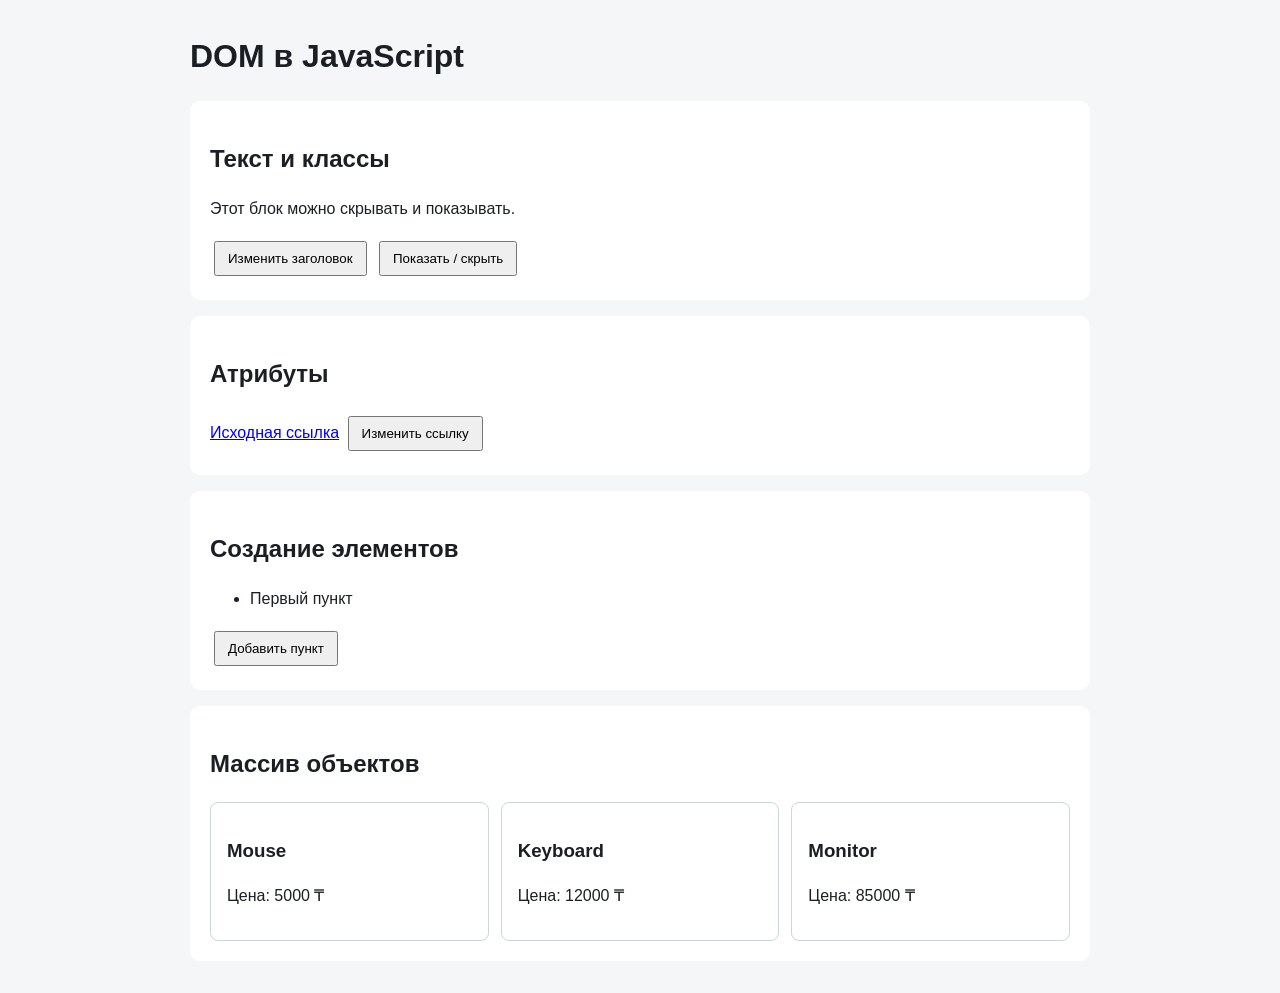
<file: materials/index.html>
<!doctype html>
<html lang="ru">
<head>
  <meta charset="UTF-8">
  <meta name="viewport" content="width=device-width, initial-scale=1.0">
  <title>DOM — примеры</title>
  <link rel="stylesheet" href="styles.css">
  <script src="index.js" defer></script>
</head>
<body>
  <main class="container">
    <h1 id="main-title">DOM в JavaScript</h1>

    <section class="demo">
      <h2>Текст и классы</h2>
      <p id="info-block">Этот блок можно скрывать и показывать.</p>
      <button id="change-title-button">Изменить заголовок</button>
      <button id="toggle-info-button">Показать / скрыть</button>
    </section>

    <section class="demo">
      <h2>Атрибуты</h2>
      <a id="main-link" href="#">Исходная ссылка</a>
      <button id="change-link-button">Изменить ссылку</button>
    </section>

    <section class="demo">
      <h2>Создание элементов</h2>
      <ul id="demo-list">
        <li>Первый пункт</li>
      </ul>
      <button id="add-item-button">Добавить пункт</button>
    </section>

    <section class="demo">
      <h2>Массив объектов</h2>
      <div id="products" class="products"></div>
    </section>
  </main>
</body>
</html>
</file>
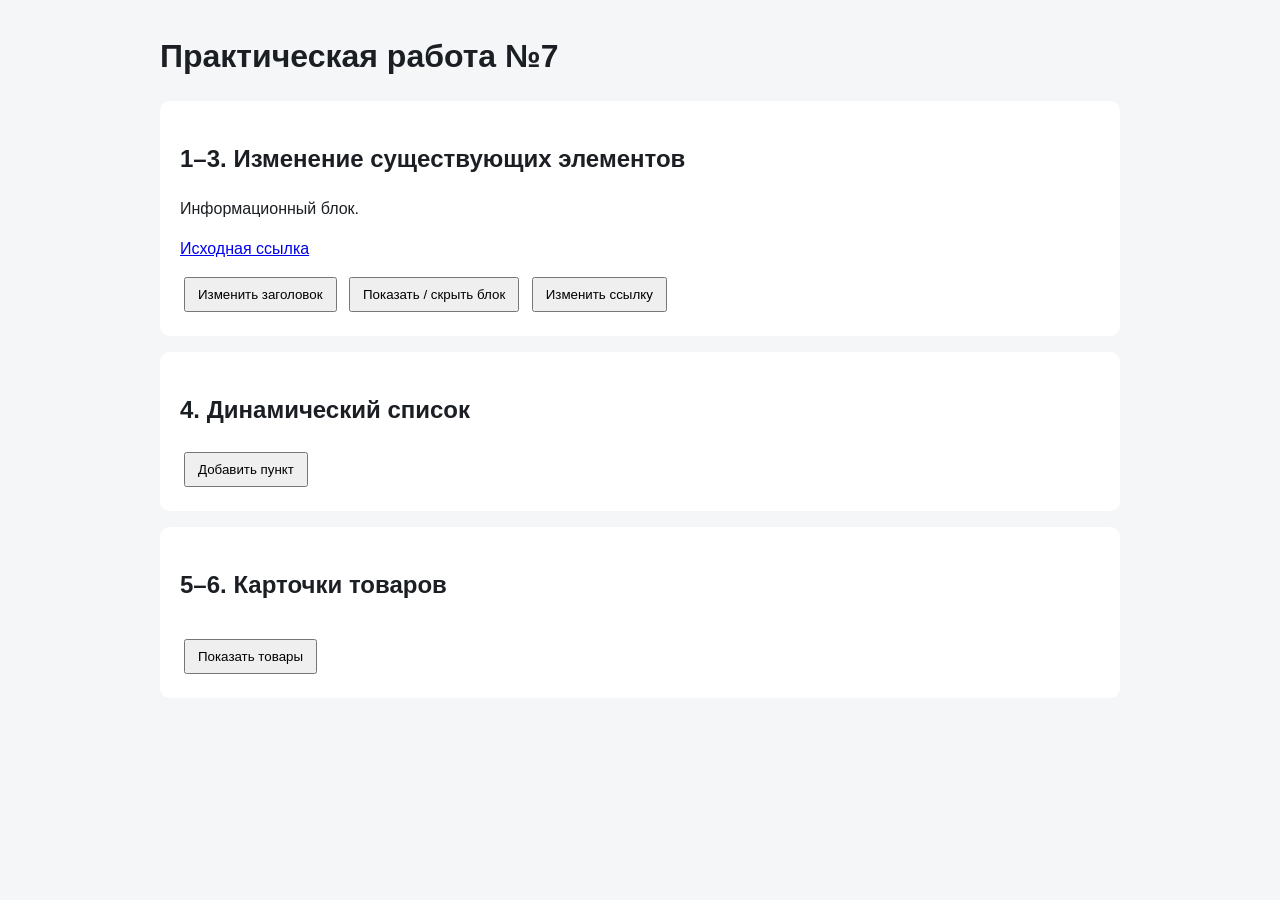
<file: practice.html>
<!doctype html>
<html lang="ru">
<head>
  <meta charset="UTF-8">
  <meta name="viewport" content="width=device-width, initial-scale=1.0">
  <title>Практическая работа №7</title>
  <link rel="stylesheet" href="styles.css">
  <script src="student-template.js" defer></script>
  <script src="browser-practice-template.js" defer></script>
</head>
<body>
  <main class="container">
    <h1 id="main-title">Практическая работа №7</h1>

    <section class="panel">
      <h2>1–3. Изменение существующих элементов</h2>
      <p id="info-block">Информационный блок.</p>
      <a id="main-link" href="#">Исходная ссылка</a>
      <div class="actions">
        <button id="demo-title-btn">Изменить заголовок</button>
        <button id="demo-toggle-btn">Показать / скрыть блок</button>
        <button id="demo-link-btn">Изменить ссылку</button>
      </div>
    </section>

    <section class="panel">
      <h2>4. Динамический список</h2>
      <ul id="task-list"></ul>
      <button id="demo-add-btn">Добавить пункт</button>
    </section>

    <section class="panel">
      <h2>5–6. Карточки товаров</h2>
      <div id="products" class="products"></div>
      <button id="demo-products-btn">Показать товары</button>
    </section>
  </main>
</body>
</html>
</file>
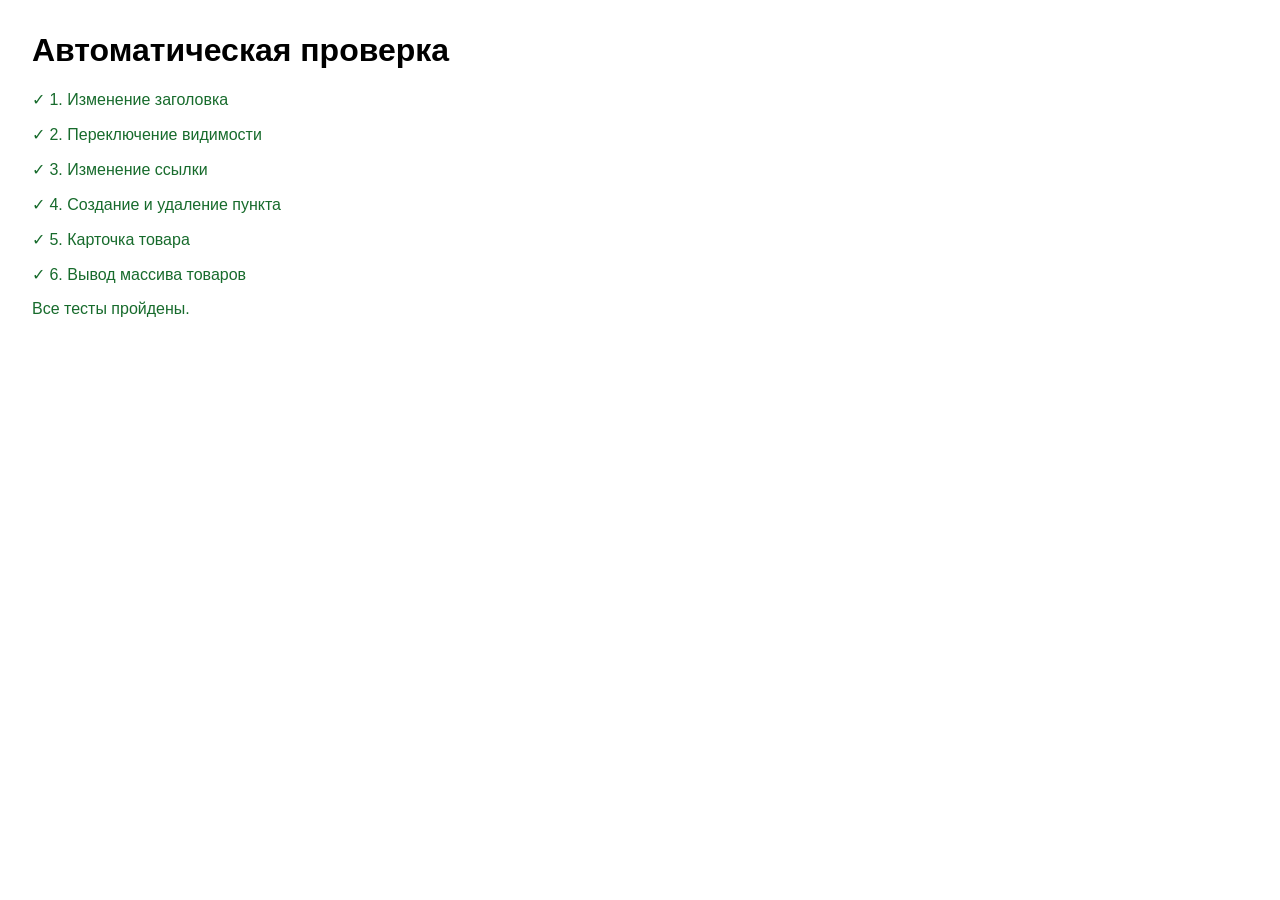
<file: test-runner.html>
<!doctype html>
<html lang="ru">
<head>
  <meta charset="UTF-8">
  <meta name="viewport" content="width=device-width, initial-scale=1.0">
  <title>Проверка практической работы №7</title>
  <style>
    body { font-family: Arial, sans-serif; margin: 32px; }
    .fixture { position: absolute; left: -10000px; width: 1px; height: 1px; overflow: hidden; }
    .ok { color: #176b2c; }
    .fail { color: #a11; }
  </style>
  <script src="student-template.js" defer></script>
  <script src="tests.js" defer></script>
</head>
<body>
  <h1>Автоматическая проверка</h1>
  <div id="test-results"></div>
  <div id="fixture" class="fixture"></div>
</body>
</html>
</file>
<file: materials/styles.css>
* {
    box-sizing: border-box;
}

body {
    margin: 0;
    font-family: Arial, sans-serif;
    line-height: 1.5;
    background: #f4f6f8;
    color: #1b1f24;
}

.container {
    width: min(900px, calc(100% - 32px));
    margin: 32px auto;
}

.demo {
    background: white;
    padding: 20px;
    margin: 16px 0;
    border-radius: 10px;
}

button {
    margin: 4px;
    padding: 8px 12px;
    cursor: pointer;
}

.hidden {
    display: none;
}

.active {
    outline: 2px solid #1f4e79;
}

.products {
    display: grid;
    grid-template-columns: repeat(auto-fit, minmax(180px, 1fr));
    gap: 12px;
}

.product-card {
    padding: 16px;
    border: 1px solid #ccd5dd;
    border-radius: 8px;
    background: #fff;
}
</file>
<file: styles.css>
* {
    box-sizing: border-box;
}

body {
    margin: 0;
    font-family: Arial, sans-serif;
    line-height: 1.5;
    background: #f4f6f8;
    color: #1b1f24;
}

.container {
    width: min(960px, calc(100% - 32px));
    margin: 32px auto;
}

.panel {
    background: #fff;
    padding: 20px;
    margin: 16px 0;
    border-radius: 10px;
}

.actions {
    margin-top: 12px;
}

button {
    margin: 4px;
    padding: 8px 12px;
    cursor: pointer;
}

.hidden {
    display: none;
}

.products {
    display: grid;
    grid-template-columns: repeat(auto-fit, minmax(180px, 1fr));
    gap: 12px;
    margin: 12px 0;
}

.product-card {
    border: 1px solid #ccd5dd;
    border-radius: 8px;
    padding: 16px;
    background: white;
}

#task-list li {
    display: flex;
    gap: 12px;
    align-items: center;
    margin: 6px 0;
}

#task-list li span {
    flex: 1;
}
</file>
